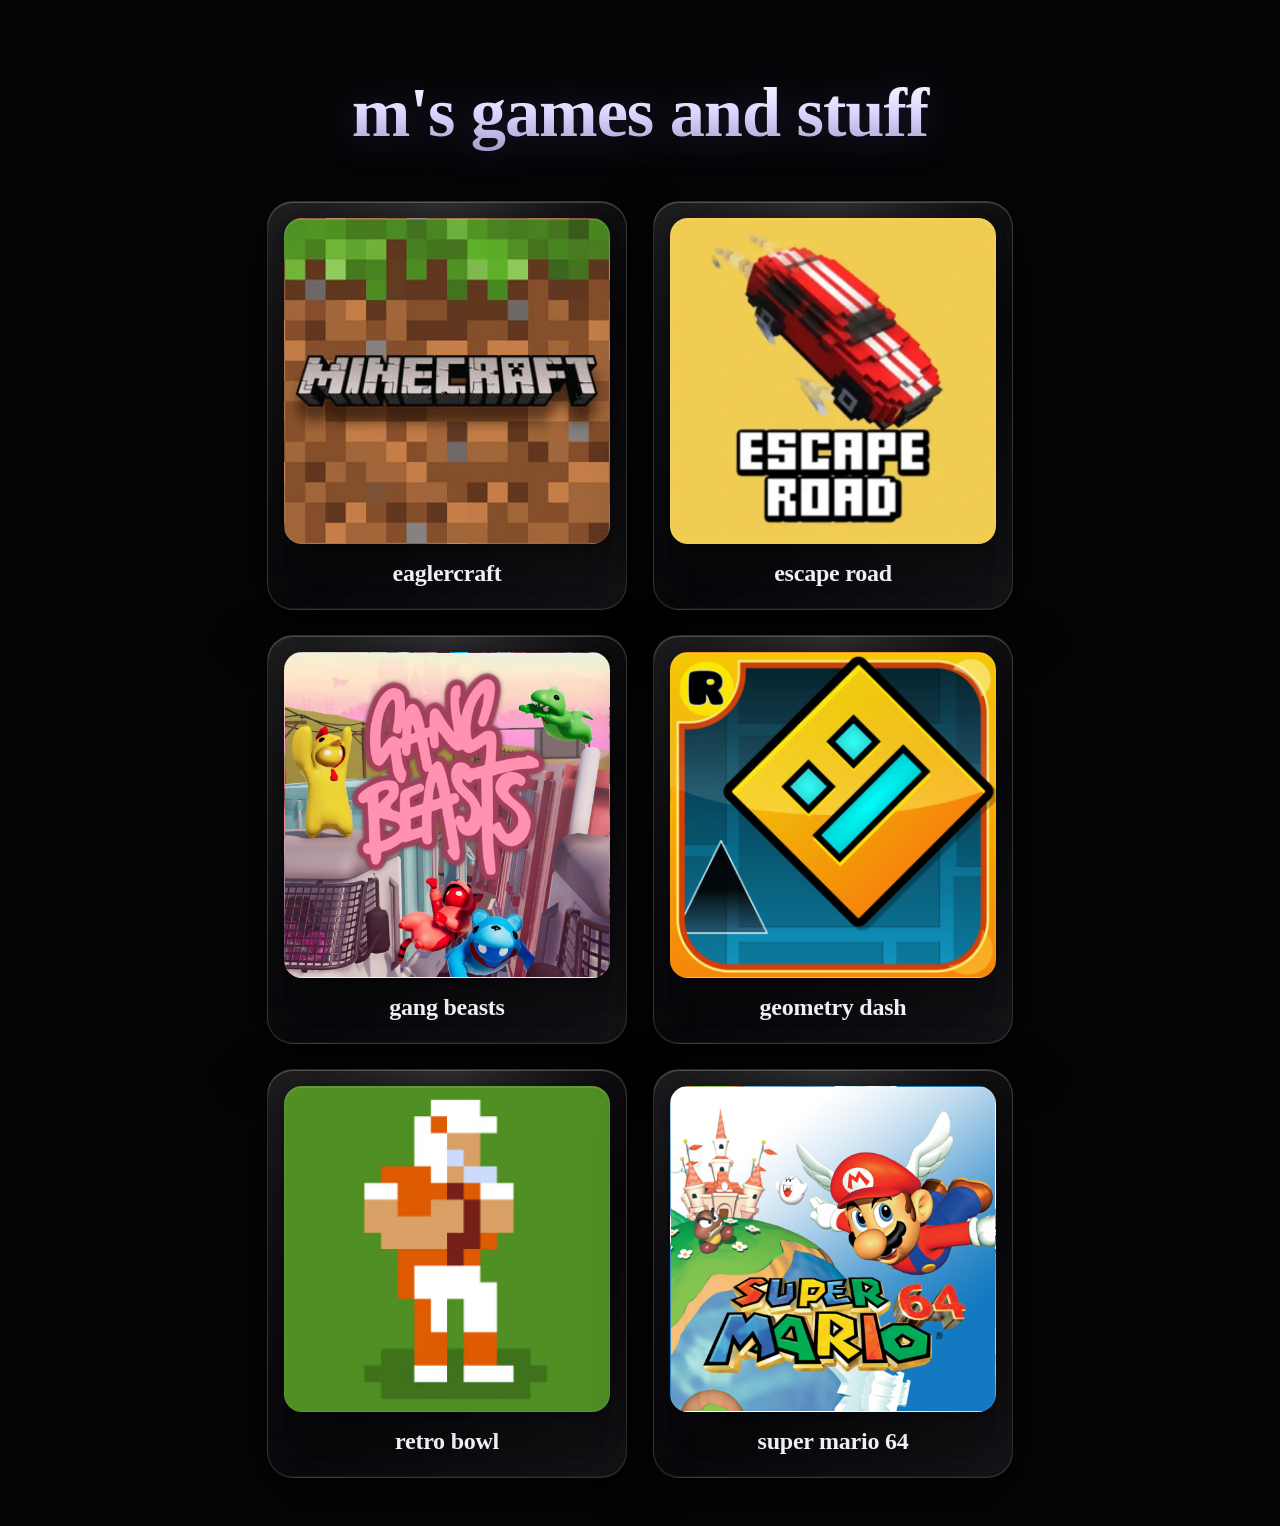
<file: index.html>
<!doctype html>
<html lang="en">
<head>
<meta charset="utf-8" />
<meta name="viewport" content="width=device-width, initial-scale=1" />
<meta name="color-scheme" content="dark" />
<title>m's games and stuff</title>
<link rel="stylesheet" href="style.css" />
<link rel="icon" href="data:image/svg+xml,<svg xmlns='http://www.w3.org/2000/svg' viewBox='0 0 100 100'><text y='.9em' font-size='90'>🎮</text></svg>" />
</head>
<body>

<header class="hero">
  <h1>m's games and stuff</h1>
</header>

<!-- proxy is scrapped, ok: it needs its own service worker, and jsdelivr
     will not serve a second app out of the repo. the overlay below is left
     in the markup, but nothing points at it any more. -->

<!-- filled in from games.json, alphabetical -->
<main class="grid" id="grid"></main>
<p class="empty-note" id="note" hidden></p>

<!--
  proxy (beta) is a whole second app with its own service worker, so it is not
  started until the button is pressed: src comes from data-src. it covers the
  window like a game does, not the browser's own fullscreen.
-->
<div class="proxy-overlay" id="proxyOverlay" aria-hidden="true">
  <iframe id="proxy" title="proxy (beta)" data-src="browser/"
          allow="cross-origin-isolated; fullscreen; autoplay; clipboard-read; clipboard-write"
          allowfullscreen></iframe>
</div>

<!-- games open in here, on top of the hub -->
<div class="game-overlay" id="overlay" aria-hidden="true">
  <iframe id="frame" title="game" allow="autoplay; fullscreen; gamepad; encrypted-media" allowfullscreen></iframe>
</div>

<!-- the fetch layer: every request is tried against the page's own origin and
     then each mirror, so one dead cdn costs a retry instead of the page -->
<script src="mirrors.js"></script>

<script>
const grid = document.getElementById("grid");
const note = document.getElementById("note");
const overlay = document.getElementById("overlay");
const frame = document.getElementById("frame");
const proxyFrame = document.getElementById("proxy");
const proxyOverlay = document.getElementById("proxyOverlay");

function openProxy() {
  proxyOverlay.classList.add("open");
  proxyOverlay.setAttribute("aria-hidden", "false");
  document.body.classList.add("proxy-open");
  if (!proxyFrame.src) proxyFrame.src = proxyFrame.dataset.src;
}

function closeProxy() {
  proxyOverlay.classList.remove("open");
  proxyOverlay.setAttribute("aria-hidden", "true");
  document.body.classList.remove("proxy-open");
}

// the launch button is gone with the proxy, so this is wired up only if the
// button is really in the markup - a missing button must never take the game
// list down with it (it used to: the throw below killed everything after it)
const launch = document.getElementById("launch");
if (launch) launch.addEventListener("click", openProxy);

// the proxy asks to be closed when escape is pressed inside it - a site that
// grabs the keyboard would otherwise leave no way back to the games
window.addEventListener("message", (e) => {
  if (e.data && e.data.proxyOverlayClose) closeProxy();
});

/*
  the cdn failover layer.

  mirrors.js owns the mirror list and tries each cdn in turn. it is optional:
  every call below falls back to a plain same-origin fetch if it never loaded,
  which is also what keeps this working when you open the folder over file://.
*/
function loadText(path) {
  if (window.MSG) return MSG.fetchText(path);
  return fetch(path, { cache: "no-store" })
    .then(function (r) {
      if (!r.ok) throw new Error(path + " -> " + r.status);
      return r.text();
    })
    .then(function (text) {
      return { text: text, url: new URL(path, document.baseURI).href, base: "", tried: -1, failed: [] };
    });
}

function loadJson(path) {
  return loadText(path).then(function (hit) { return JSON.parse(hit.text); });
}

// proxy.js is the worker that repairs content types and fails over between
// mirrors for the game's own files. the svg entry point registers it in the cdn
// case, where it is the real top-level document; here we cover the plain-html
// case. nothing below depends on it - it is a nicety on top of mirrors.js.
function startProxy() {
  if (!("serviceWorker" in navigator)) return;
  if (location.protocol === "about:") return; // inside the svg's frame; that registers
  try {
    navigator.serviceWorker.register("sw.js", { updateViaCache: "none" })
      .then(function () { return navigator.serviceWorker.ready; })
      .then(function () {
        if (navigator.serviceWorker.controller) return;
        return new Promise(function (r) {
          navigator.serviceWorker.addEventListener("controllerchange", r, { once: true });
          setTimeout(r, 3000);
        });
      })
      .then(report)
      .catch(function (err) { console.warn("[proxy] worker not registered:", err.message); });
  } catch (err) {
    console.warn("[proxy] worker not registered:", err.message);
  }
}

// what the proxy is actually doing, in the console
function report() {
  const worker = navigator.serviceWorker && navigator.serviceWorker.controller;
  if (!worker) return;
  const channel = new MessageChannel();
  channel.port1.onmessage = function (e) {
    const s = e.data || {};
    console.info(
      "[proxy] v" + s.version + " over " + s.root + " - " + s.mirrors + " mirror(s), " +
      s.served + " served, " + s.retyped + " retyped, " + s.fromMirror + " from a fallback"
    );
  };
  worker.postMessage({ type: "msg:status" }, [channel.port2]);
}
window.proxyStatus = report;

// a game that already ships its own <base> (pulling assets from a cdn) keeps it.
// the check has to be a real parse: page source can contain the literal tag text.
function hasBase(html) {
  try {
    return !!new DOMParser().parseFromString(html, "text/html").querySelector("base");
  } catch (err) {
    return true;
  }
}

function withBase(html, href) {
  if (hasBase(html)) return html;
  var tag = '<base href="' + href + '">';
  return /<head[^>]*>/i.test(html)
    ? html.replace(/<head[^>]*>/i, function (m) { return m + tag; })
    : tag + html;
}

function openGame(src, name) {
  overlay.classList.add("open");
  overlay.setAttribute("aria-hidden", "false");
  document.body.classList.add("playing");
  // cosmetic only: nothing reads this back, so a refresh always lands on the hub
  try { history.replaceState(null, "", "#" + encodeURIComponent(name)); } catch (err) {}

  // a game is fetched and then handed to the frame rather than pointed at with
  // src, because a cdn (jsDelivr) serves .html as text/plain - an iframe pointed
  // at it would show the game's source code instead of running it.
  frame.removeAttribute("srcdoc");
  frame.removeAttribute("src");

  // fetched through the proxy first. a dead cdn then means the next mirror
  // rather than a blank box, and the url that answered is what the game's own
  // relative files (sprites, music) get pointed at.
  loadText(src)
    .then(function (hit) {
      var dir = new URL("./", hit.url).href;
      frame.srcdoc = withBase(hit.text, dir);
      if (hit.tried > 0) console.info("[proxy] " + src + " came from " + (hit.base || "a mirror"));
    })
    .catch(function () {
      // with the worker in place the url can just be pointed at: proxy.js turns
      // it back into text/html on the way past, which is what jsDelivr refuses to do
      frame.src = src;
    });
}

function decorate(card) {
  // liquid glass: the specular highlight tracks the pointer
  card.addEventListener("pointermove", (e) => {
    const r = card.getBoundingClientRect();
    card.style.setProperty("--mx", ((e.clientX - r.left) / r.width) * 100 + "%");
    card.style.setProperty("--my", ((e.clientY - r.top) / r.height) * 100 + "%");
    card.style.setProperty("--tilt-y", (((e.clientX - r.left) / r.width) - .5) * 6 + "deg");
    card.style.setProperty("--tilt-x", (((e.clientY - r.top) / r.height) - .5) * -6 + "deg");
  });

  card.addEventListener("pointerleave", () => {
    card.style.setProperty("--tilt-x", "0deg");
    card.style.setProperty("--tilt-y", "0deg");
    card.style.setProperty("--mx", "50%");
    card.style.setProperty("--my", "0%");
  });

  // open the game right here, no page change
  card.addEventListener("click", (e) => {
    if (e.metaKey || e.ctrlKey || e.shiftKey || e.button !== 0) return; // let cmd-click open a tab
    e.preventDefault();
    openGame(card.dataset.game, card.dataset.slug);
  });
}

function buildCard(g, i) {
  const card = document.createElement("a");
  card.className = "card";
  card.href = g.game;              // still a real link: middle-click / new tab works
  card.dataset.game = g.game;
  card.dataset.slug = g.slug;
  card.style.animationDelay = (i * 80) + "ms";

  // a picture sitting next to the html with the same name
  if (g.img) {
    const thumb = document.createElement("div");
    thumb.className = "thumb has-img";
    thumb.style.backgroundImage = 'url("' + g.img + '")';
    card.appendChild(thumb);
  }

  const title = document.createElement("h2");
  title.textContent = g.name;
  card.appendChild(title);

  decorate(card);
  return card;
}

// through the proxy: the hourly cache-buster in mirrors.js is what keeps a
// freshly added game from being hidden behind a cdn, and a blocked cdn just
// moves on to the next one. also the last thing done on load, so the list is
// never waiting on the worker.
loadJson("games.json")
  .then((games) => {
    games.sort((a, b) => a.name.localeCompare(b.name));
    if (!games.length) {
      note.textContent = "no games yet — drop a .html file into games/ and refresh";
      note.hidden = false;
      return;
    }
    games.forEach((g, i) => grid.appendChild(buildCard(g, i)));
  })
  .catch(() => {
    note.textContent = "couldn't read the games list — run start.bat (or serve.py), then refresh";
    note.hidden = false;
  });

startProxy();
</script>
</body>
</html>
</file>
<file: style.css>
:root {
  --black: #050507;
  --ink: #f2f2f6;

  --glass: linear-gradient(140deg,
      rgba(255, 255, 255, .085) 0%,
      rgba(255, 255, 255, .028) 40%,
      rgba(255, 255, 255, .012) 60%,
      rgba(255, 255, 255, .055) 100%);

  /* outer drop + inner top-light + inner bottom-light = the glass slab */
  --glass-shadow:
    0 20px 55px rgba(0, 0, 0, .7),
    0 2px 8px rgba(0, 0, 0, .5),
    inset 0 1px 0 rgba(255, 255, 255, .22),
    inset 0 -1px 0 rgba(255, 255, 255, .05),
    inset 0 0 60px rgba(255, 255, 255, .025);
}

* { box-sizing: border-box; }

html, body { margin: 0; padding: 0; }

body {
  font-family: "Comic Sans MS", "Comic Sans", "Chalkboard SE", "Comic Neue", cursive;
  background: var(--black);
  color: var(--ink);
  min-height: 100vh;
  padding-bottom: 3rem;
  overflow-x: hidden;
  -webkit-font-smoothing: antialiased;
}

/* ---------- header ---------- */

.hero {
  text-align: center;
  padding: 4.5rem 1rem 0;
}

.hero h1 {
  font-size: clamp(2.1rem, 7vw, 4.4rem);
  margin: 0;
  letter-spacing: -.015em;
  background: linear-gradient(180deg, #ffffff 0%, #dcd6ff 50%, #a49ac9 100%);
  -webkit-background-clip: text;
  background-clip: text;
  color: transparent;
  filter: drop-shadow(0 2px 18px rgba(150, 120, 255, .18));
}

/* ---------- proxy (beta) ---------- */

.proxy-launch {
  display: block;
  margin: 2rem auto 0;
  font: inherit;
  font-size: 1rem;
  color: #fff;
  cursor: pointer;
  padding: .55rem 1.6rem;
  border-radius: 999px;
  border: 1px solid rgba(255, 255, 255, .24);
  background: linear-gradient(140deg, rgba(255, 255, 255, .16), rgba(255, 255, 255, .05));
  box-shadow:
    0 12px 34px rgba(0, 0, 0, .6),
    inset 0 1px 0 rgba(255, 255, 255, .3),
    0 0 34px rgba(150, 120, 255, .16);
  -webkit-backdrop-filter: blur(18px) saturate(180%);
  backdrop-filter: blur(18px) saturate(180%);
  transition: transform .25s cubic-bezier(.2, .8, .3, 1), box-shadow .25s ease, border-color .25s ease;
}

.proxy-launch:hover, .proxy-launch:focus-visible {
  transform: translateY(-2px);
  border-color: rgba(255, 255, 255, .4);
  box-shadow:
    0 20px 46px rgba(0, 0, 0, .7),
    inset 0 1px 0 rgba(255, 255, 255, .4),
    0 0 60px rgba(150, 120, 255, .22);
  outline: none;
}

.proxy-launch:active { transform: scale(.98); }

/* covers the whole window, like a game does - not the browser's own fullscreen */
.proxy-overlay {
  position: fixed;
  inset: 0;
  z-index: 60;
  display: none;
  background: #000;
}

.proxy-overlay.open { display: block; }

.proxy-overlay iframe {
  width: 100%;
  height: 100%;
  display: block;
  border: 0;
  background: #050507;
}

body.proxy-open { overflow: hidden; }

/* ---------- glass cards ---------- */

.grid {
  max-width: 1040px;
  margin: 0 auto;
  padding: 3rem 1.25rem 0;
  display: grid;
  gap: 1.6rem;
  grid-template-columns: repeat(auto-fit, minmax(260px, 360px));
  justify-content: center;
}

/* only ever shows if the games list can't be read or there are no games */
.empty-note {
  position: relative;
  z-index: 2;
  text-align: center;
  margin: 3rem auto 0;
  padding: 0 1.5rem;
  font-size: .95rem;
  color: rgba(242, 242, 246, .45);
}

.card {
  --mx: 50%;
  --my: 0%;
  --tilt-x: 0deg;
  --tilt-y: 0deg;

  position: relative;
  display: block;
  text-decoration: none;
  color: inherit;
  overflow: hidden;
  padding: 1rem 1rem 1.35rem;
  border-radius: 26px;
  text-align: center;

  background: var(--glass);
  border: 1px solid rgba(255, 255, 255, .15);
  box-shadow: var(--glass-shadow);
  -webkit-backdrop-filter: blur(22px) saturate(180%);
  backdrop-filter: blur(22px) saturate(180%);

  transform: perspective(900px) rotateX(var(--tilt-x)) rotateY(var(--tilt-y));
  transition: transform .25s cubic-bezier(.2, .8, .3, 1),
              box-shadow .3s ease,
              border-color .3s ease;
  animation: rise .6s backwards cubic-bezier(.2, 1, .3, 1);
}

@keyframes rise {
  from { opacity: 0; transform: translateY(22px) scale(.97); }
  to   { opacity: 1; }
}

/* specular highlight that follows the pointer */
.card::before {
  content: "";
  position: absolute;
  inset: 0;
  border-radius: inherit;
  background: radial-gradient(340px circle at var(--mx) var(--my),
              rgba(255, 255, 255, .16), rgba(255, 255, 255, .04) 38%, transparent 62%);
  opacity: .8;
  transition: opacity .3s ease;
  pointer-events: none;
}

/* the diagonal sheen sweep */
.card::after {
  content: "";
  position: absolute;
  top: 0; left: -60%;
  width: 60%; height: 100%;
  border-radius: inherit;
  background: linear-gradient(100deg, transparent, rgba(255, 255, 255, .11), transparent);
  transform: skewX(-18deg);
  opacity: 0;
  transition: opacity .3s ease;
  pointer-events: none;
}

.card:hover, .card:focus-visible {
  border-color: rgba(255, 255, 255, .3);
  box-shadow:
    0 30px 70px rgba(0, 0, 0, .8),
    0 0 0 1px rgba(255, 255, 255, .05),
    0 0 60px rgba(150, 120, 255, .14),
    inset 0 1px 0 rgba(255, 255, 255, .34),
    inset 0 -1px 0 rgba(255, 255, 255, .06);
  outline: none;
}

.card:hover::before { opacity: 1; }
.card:hover::after  { opacity: 1; animation: sweep .85s ease-out; }

@keyframes sweep {
  from { left: -60%; }
  to   { left: 120%; }
}

.card:active { transform: perspective(900px) scale(.985); }

/* thumbnail: an image sitting next to the game html, same name.
   no picture file = no slot, the card is just its title. */
.card .thumb { display: none; }

.card .thumb.has-img {
  display: block;
  /* square: the pictures are all 1:1 logos, so give the slot the same shape
     instead of a fixed height that crops them into a letterbox */
  width: 100%;
  aspect-ratio: 1 / 1;
  height: auto;
  border-radius: 18px;
  margin-bottom: 1rem;
  background-color: #0a0a0e;
  background-size: cover;
  background-position: center;
  border: 1px solid rgba(255, 255, 255, .08);
  box-shadow: inset 0 1px 0 rgba(255, 255, 255, .12);
  filter: drop-shadow(0 3px 14px rgba(0, 0, 0, .5));
}

.card h2 {
  margin: 0;
  font-size: 1.5rem;
  letter-spacing: -.01em;
}

/* ---------- the game opens here, in-page ----------.
   the only way back to the hub is a refresh. */

body.playing { overflow: hidden; }

.game-overlay {
  position: fixed;
  inset: 0;
  z-index: 50;
  display: none;
  background: #000;
}

.game-overlay.open { display: block; }

.game-overlay iframe {
  width: 100%;
  height: 100%;
  border: 0;
  display: block;
  background: #000;
}

/* ---------- no backdrop-filter: fall back to solid frosted slabs ---------- */

@supports not ((backdrop-filter: blur(1px)) or (-webkit-backdrop-filter: blur(1px))) {
  .card {
    background: linear-gradient(140deg, rgba(34, 34, 44, .95), rgba(14, 14, 18, .96));
  }
}

@media (prefers-reduced-motion: reduce) {
  *, *::before, *::after {
    animation: none !important;
    transition: none !important;
  }
  .card { transform: none !important; }
}
</file>
